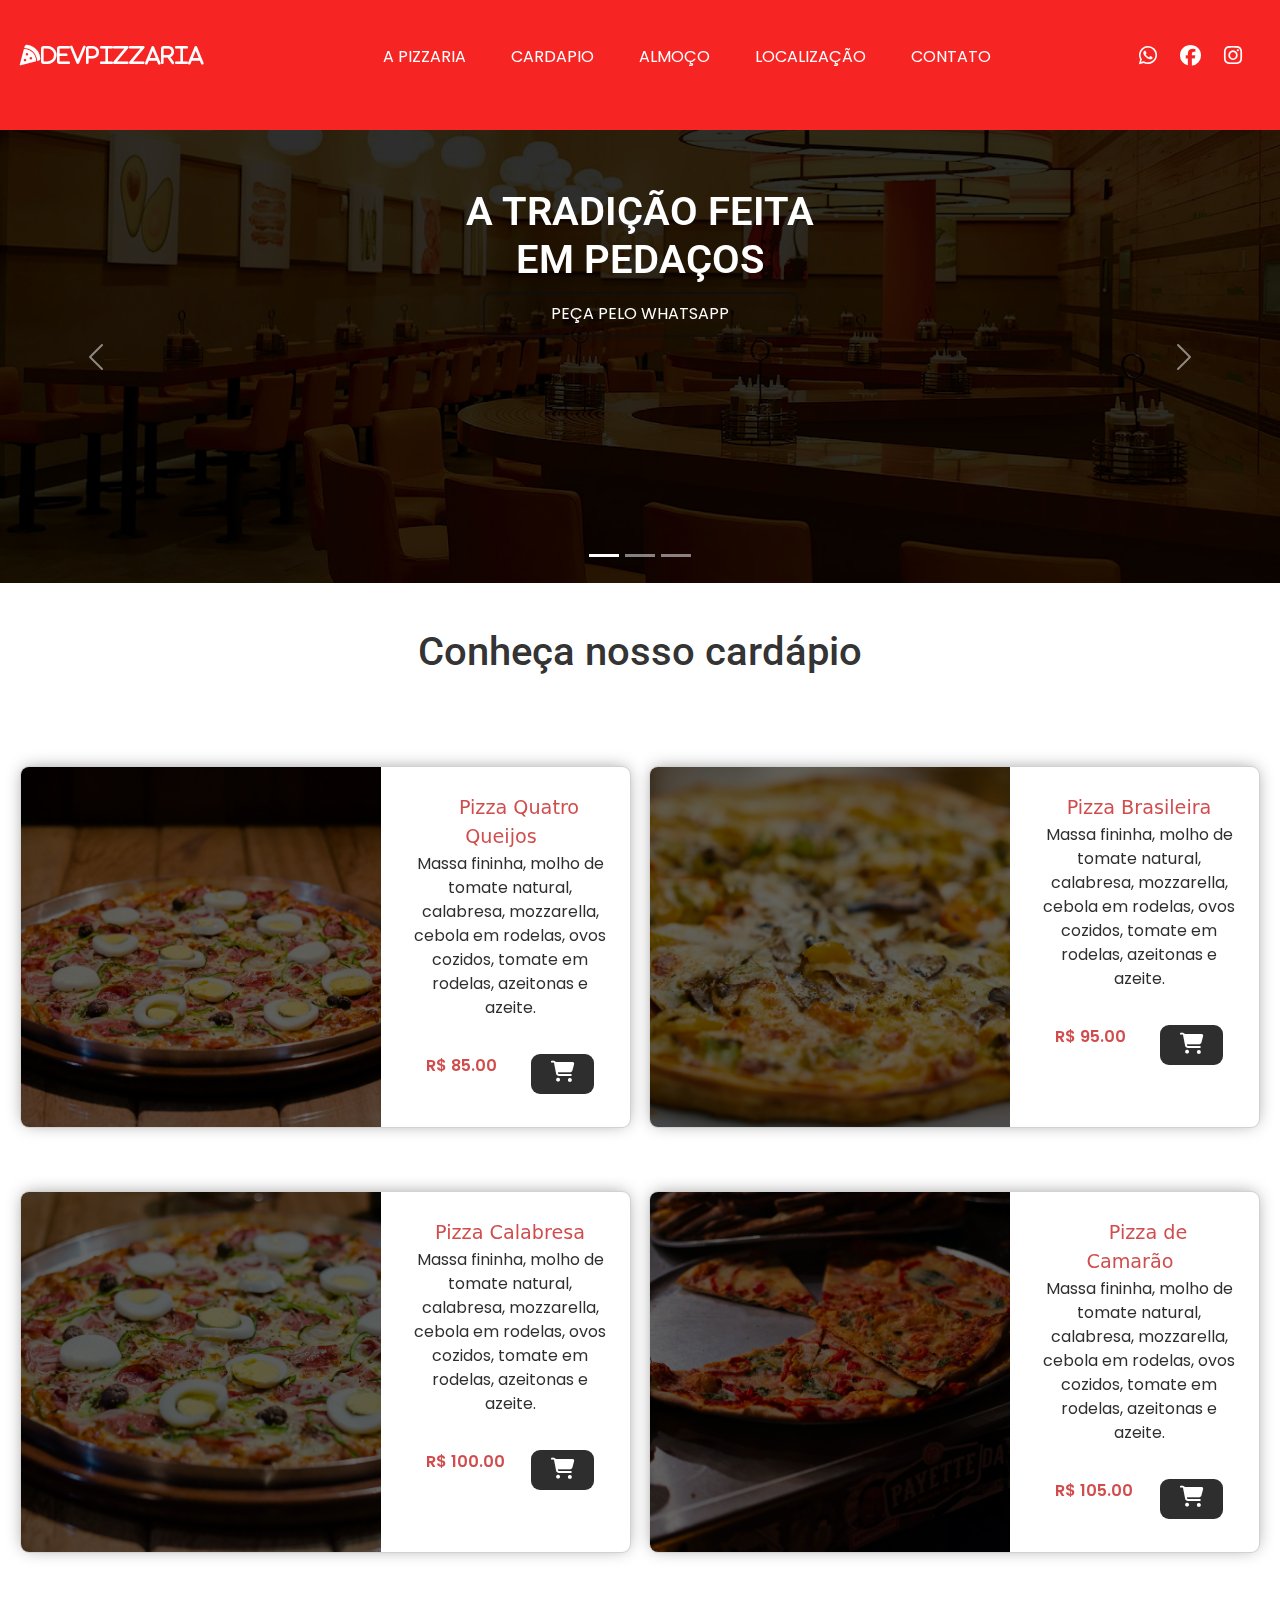
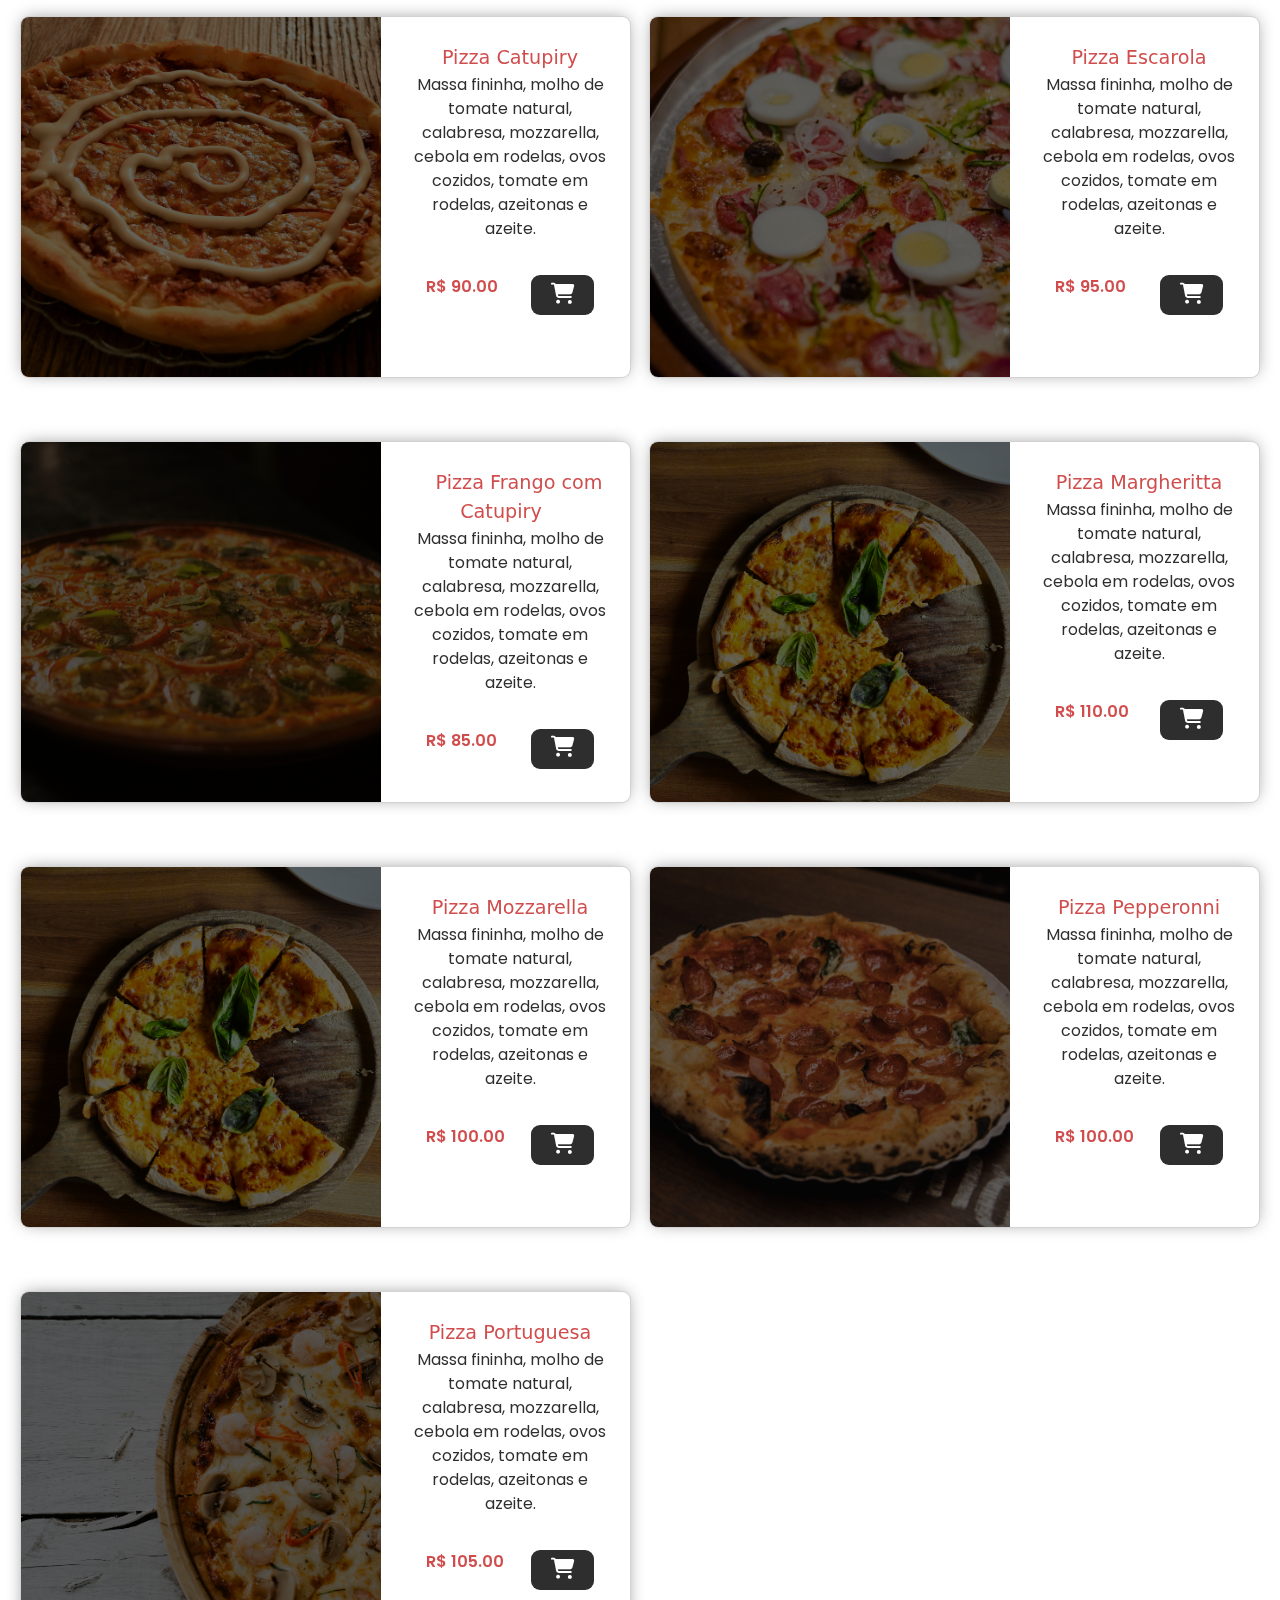
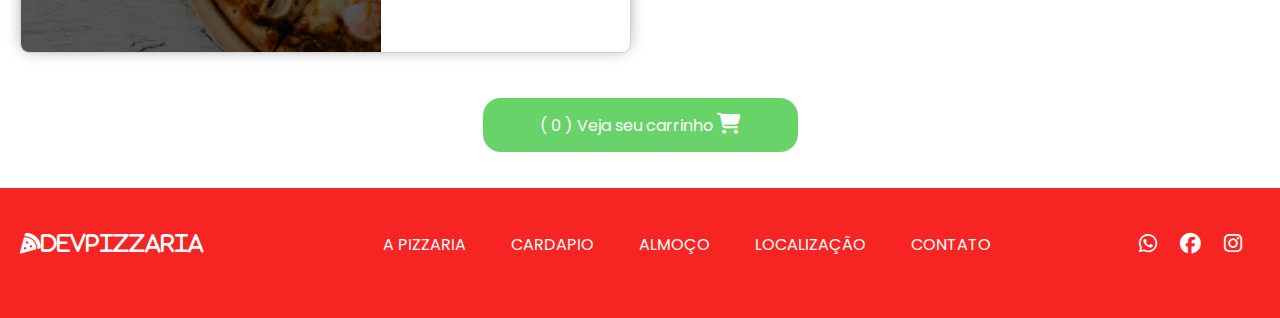
<file: cardapio.html>
<!DOCTYPE html>
<html lang="en">

<head>
    <meta charset="UTF-8">
    <meta name="viewport" content="width=device-width, initial-scale=1.0">
    <link rel="stylesheet" href="https://cdnjs.cloudflare.com/ajax/libs/font-awesome/6.7.2/css/all.min.css"
        integrity="sha512-Evv84Mr4kqVGRNSgIGL/F/aIDqQb7xQ2vcrdIwxfjThSH8CSR7PBEakCr51Ck+w+/U6swU2Im1vVX0SVk9ABhg=="
        crossorigin="anonymous" referrerpolicy="no-referrer" />
    <link href="https://cdn.jsdelivr.net/npm/bootstrap@5.3.3/dist/css/bootstrap.min.css" rel="stylesheet"
        integrity="sha384-QWTKZyjpPEjISv5WaRU9OFeRpok6YctnYmDr5pNlyT2bRjXh0JMhjY6hW+ALEwIH" crossorigin="anonymous">
        <link href="https://unpkg.com/aos@2.3.1/dist/aos.css" rel="stylesheet">
    <link rel="shortcut icon" href="assets/favicon.png" type="image/x-icon">
    <link rel="stylesheet" href="styles/footer.css">
    <link rel="stylesheet" href="styles/header.css">
    <link rel="stylesheet" href="styles/main.css">
    <link rel="stylesheet" href="styles/responsivity.css">
    <link rel="stylesheet" href="styles/styles.css">
    <link rel="stylesheet" href="styles/variables.css">
    <link rel="stylesheet" href="styles/whatsapp-btn.css">
    <script src="https://unpkg.com/aos@2.3.1/dist/aos.js"></script>
    <title>DevPizzaria</title>
</head>

<body>
    <header>
        <nav data-aos="zoom-in" data-aos-duration="1500">
            <div class="logo">
                <a href="index.html"><i class="fa-solid fa-pizza-slice">DevPizzaria</i></a>
            </div>
            <div class="nav-menu">
                <ul class="nav-list">
                    <li class="nav-link">
                        <a href="pizzaria.html">A PIZZARIA</a>
                    </li>
                    <li class="nav-link">
                        <a href="#menu">CARDAPIO</a>
                    </li>
                    <li class="nav-link">
                        <a href="#lunch">ALMOÇO</a>
                    </li>
                    <li class="nav-link">
                        <a href="#location">LOCALIZAÇÃO</a>
                    </li>
                    <li class="nav-link">
                        <a href="#contact">CONTATO</a>
                    </li>
                </ul>
            </div>
            <div class="nav-icons">
                <i class="fa-brands fa-whatsapp"></i>
                <i class="fa-brands fa-facebook"></i>
                <i class="fa-brands fa-instagram"></i>
            </div>
            <button id="mobile_btn">
                <i class="fa-solid fa-bars"></i>
            </button>
        </nav>
        <div id="mobile_menu">
            <ul id="mobile_nav_list">
                <li class="nav_item">
                    <a href="pizzaria.html">A PIZZARIA</a>
                </li>
                <li class="nav_item">
                    <a href="#menu">CARDAPIO</a>
                </li>
                <li class="nav_item">
                    <a href="lunch">ALMOÇO</a>
                </li>
                <li class="nav_item">
                    <a href="#location">LOCALIZAÇÃO</a>
                </li>
                <li class="nav_item">
                    <a href="#contact">CONTATO</a>
                </li>
            </ul>
        </div>
        <div id="carouselExampleCaptions" class="carousel slide">
            <div class="carousel-indicators">
                <button type="button" data-bs-target="#carouselExampleCaptions" data-bs-slide-to="0" class="active"
                    aria-current="true" aria-label="Slide 1"></button>
                <button type="button" data-bs-target="#carouselExampleCaptions" data-bs-slide-to="1"
                    aria-label="Slide 2"></button>
                <button type="button" data-bs-target="#carouselExampleCaptions" data-bs-slide-to="2"
                    aria-label="Slide 3"></button>
            </div>
            <div class="carousel-inner">
                <div class="carousel-item active">
                    <img src="assets/bg (4) (1).png" class="d-block w-100" alt="pizzaria">
                    <div class="carousel-caption d-none d-md-block">
                        <h5>A TRADIÇÃO FEITA<br>EM PEDAÇOS</h5>
                        <a href="tel:+5511996221043" target="_blank"><button class="carousel-btn">PEÇA PELO WHATSAPP</button></a>
                    </div>
                </div>
                <div class="carousel-item">
                    <img src="assets/bg (4) (1).png" class="d-block w-100" alt="pizzaria">
                    <div class="carousel-caption d-none d-md-block">
                        <h5>A TRADIÇÃO FEITA<br>EM PEDAÇOS</h5>
                        <a href="tel:+5511996221043" target="_blank"><button class="carousel-btn">PEÇA PELO WHATSAPP</button></a>
                    </div>
                </div>
                <div class="carousel-item">
                    <img src="assets/bg (4) (1).png" class="d-block w-100" alt="pizzaria">
                    <div class="carousel-caption d-none d-md-block">
                        <h5>A TRADIÇÃO FEITA<br>EM PEDAÇOS</h5>
                        <a href="tel:+5511996221043" target="_blank"><button class="carousel-btn">PEÇA PELO WHATSAPP</button></a>
                    </div>
                </div>
            </div>
            <button class="carousel-control-prev" type="button" data-bs-target="#carouselExampleCaptions"
                data-bs-slide="prev">
                <span class="carousel-control-prev-icon" aria-hidden="true"></span>
                <span class="visually-hidden">Previous</span>
            </button>
            <button class="carousel-control-next" type="button" data-bs-target="#carouselExampleCaptions"
                data-bs-slide="next">
                <span class="carousel-control-next-icon" aria-hidden="true"></span>
                <span class="visually-hidden">Next</span>
            </button>
        </div>
    </header>
    <main>
        <section class="menu">
            <h2>Conheça nosso cardápio</h2>
            <div class="grid" id="menu" data-aos="fade-up-left" data-aos-duration="3000">
                <div class="card">
                    <img src="assets/pizza4queijos.png" alt="Pizza Quatro Queijos">
                    <div class="card-text">
                        <span class="card-title">Pizza Quatro Queijos</span>
                        <p class="card-description">Massa fininha, molho de tomate natural, calabresa, mozzarella,
                            cebola
                            em rodelas, ovos cozidos, tomate em rodelas, azeitonas e azeite.</p>
                        <div class="card-info">
                            <p class="card-price">R$ 85.00</p>
                            <button class="add-to-cart-btn" data-name="Pizza Quatro Queijos" data-price="85.00"><i class="fa-solid fa-cart-shopping"></i></button>
                        </div>
                    </div>
                </div>
                <div class="card">
                    <img src="assets/pizzabrasileira.png" alt="Pizza Brasileira=">
                    <div class="card-text">
                        <span class="card-title">Pizza Brasileira</span>
                        <p class="card-description">Massa fininha, molho de tomate natural, calabresa, mozzarella,
                            cebola
                            em rodelas, ovos cozidos, tomate em rodelas, azeitonas e azeite.</p>
                        <div class="card-info">
                            <p class="card-price">R$ 95.00</p>
                            <button class="add-to-cart-btn" data-name="Pizza Brasileira" data-price="95.00"><i class="fa-solid fa-cart-shopping"></i></button>
                        </div>
                    </div>
                </div>
                <div class="card">
                    <img src="assets/pizzacalabresa.png" alt="Pizza Calabresa">
                    <div class="card-text">
                        <span class="card-title">Pizza Calabresa</span>
                        <p class="card-description">Massa fininha, molho de tomate natural, calabresa, mozzarella,
                            cebola
                            em rodelas, ovos cozidos, tomate em rodelas, azeitonas e azeite.</p>
                        <div class="card-info">
                            <p class="card-price">R$ 100.00</p>
                            <button class="add-to-cart-btn" data-name="Pizza Calabresa" data-price="100.00"><i class="fa-solid fa-cart-shopping"></i></button>
                        </div>
                    </div>
                </div>
                <div class="card">
                    <img src="assets/pizzacamarao.png" alt="Pizza de Camarão">
                    <div class="card-text">
                        <span class="card-title">Pizza de Camarão</span>
                        <p class="card-description">Massa fininha, molho de tomate natural, calabresa, mozzarella,
                            cebola
                            em rodelas, ovos cozidos, tomate em rodelas, azeitonas e azeite.</p>
                        <div class="card-info">
                            <p class="card-price">R$ 105.00</p>
                            <button class="add-to-cart-btn" data-name="Pizza Camarao" data-price="105.00"><i class="fa-solid fa-cart-shopping"></i></button>
                        </div>
                    </div>
                </div>
                <div class="card">
                    <img src="assets/pizzacatupiry.png" alt="Pizza Catupiry">
                    <div class="card-text">
                        <span class="card-title">Pizza Catupiry</span>
                        <p class="card-description">Massa fininha, molho de tomate natural, calabresa, mozzarella,
                            cebola
                            em rodelas, ovos cozidos, tomate em rodelas, azeitonas e azeite.</p>
                        <div class="card-info">
                            <p class="card-price">R$ 90.00</p>
                            <button class="add-to-cart-btn" data-name="Pizza Catupiry" data-price="90.00"><i class="fa-solid fa-cart-shopping"></i></button>
                        </div>
                    </div>
                </div>
                <div class="card">
                    <img src="assets/pizzaescarola.png" alt="Pizza Escarola">
                    <div class="card-text">
                        <span class="card-title">Pizza Escarola</span>
                        <p class="card-description">Massa fininha, molho de tomate natural, calabresa, mozzarella,
                            cebola
                            em rodelas, ovos cozidos, tomate em rodelas, azeitonas e azeite.</p>
                        <div class="card-info">
                            <p class="card-price">R$ 95.00</p>
                            <button class="add-to-cart-btn" data-name="Pizza Escarola" data-price="95.00"><i class="fa-solid fa-cart-shopping"></i></button>
                        </div>
                    </div>
                </div>
                <div class="card">
                    <img src="assets/pizzafrangocatupiry.png" alt="Pizza Frango com Catupiry">
                    <div class="card-text">
                        <span class="card-title">Pizza Frango com Catupiry</span>
                        <p class="card-description">Massa fininha, molho de tomate natural, calabresa, mozzarella,
                            cebola
                            em rodelas, ovos cozidos, tomate em rodelas, azeitonas e azeite.</p>
                        <div class="card-info">
                            <p class="card-price">R$ 85.00</p>
                            <button class="add-to-cart-btn" data-name="Pizza Frango com Catupiry"  data-price="85.00"><i class="fa-solid fa-cart-shopping"></i></button>
                        </div>
                    </div>
                </div>
                <div class="card">
                    <img src="assets/pizzamargheritta.png" alt="Pizza Margheritta">
                    <div class="card-text">
                        <span class="card-title">Pizza Margheritta</span>
                        <p class="card-description">Massa fininha, molho de tomate natural, calabresa, mozzarella,
                            cebola
                            em rodelas, ovos cozidos, tomate em rodelas, azeitonas e azeite.</p>
                        <div class="card-info">
                            <p class="card-price">R$ 110.00</p>
                            <button class="add-to-cart-btn" data-name="Pizza Margheritta" data-price="110.00"><i class="fa-solid fa-cart-shopping"></i></button>
                        </div>
                    </div>
                </div>
                <div class="card">
                    <img src="assets/pizzamozarella.png" alt="Pizza Mozzarella">
                    <div class="card-text">
                        <span class="card-title">Pizza Mozzarella</span>
                        <p class="card-description">Massa fininha, molho de tomate natural, calabresa, mozzarella,
                            cebola
                            em rodelas, ovos cozidos, tomate em rodelas, azeitonas e azeite.</p>
                        <div class="card-info">
                            <p class="card-price">R$ 100.00</p>
                            <button class="add-to-cart-btn" data-name="Pizza Mozzarella" data-price="100.00"><i class="fa-solid fa-cart-shopping"></i></button>
                        </div>
                    </div>
                </div>
                <div class="card">
                    <img src="assets/pizzapeperonni.png" alt="Pizza Pepperonni">
                    <div class="card-text">
                        <span class="card-title">Pizza Pepperonni</span>
                        <p class="card-description">Massa fininha, molho de tomate natural, calabresa, mozzarella,
                            cebola
                            em rodelas, ovos cozidos, tomate em rodelas, azeitonas e azeite.</p>
                        <div class="card-info">
                            <p class="card-price">R$ 100.00</p>
                            <button class="add-to-cart-btn" data-name="Pizza Pepperonni" data-price="100.00"><i class="fa-solid fa-cart-shopping"></i></button>
                        </div>
                    </div>
                </div>
                <div class="card">
                    <img src="assets/pizzaportuguesa.png" alt="Pizza Portuguesa">
                    <div class="card-text">
                        <span class="card-title">Pizza Portuguesa</span>
                        <p class="card-description">Massa fininha, molho de tomate natural, calabresa, mozzarella,
                            cebola
                            em rodelas, ovos cozidos, tomate em rodelas, azeitonas e azeite.</p>
                        <div class="card-info">
                            <p class="card-price">R$ 105.00</p>
                            <button class="add-to-cart-btn"  data-name="Pizza Portuguesa" data-price="105.00"><i class="fa-solid fa-cart-shopping"></i></button>
                        </div>
                    </div>
                </div>
            </div>
        </section>
        <div class="cart-modal-button">
            <button id="cart-btn">(<span id="cart-count"> 0 </span>) Veja seu carrinho <i
                    class="fa-solid fa-cart-shopping"></i>
            </button>
        </div>
        <div class="fullscreen" id="cart-modal">
            <div class="carrinho">
                <h2>Meu carrinho</h2>
                <div id="cart-items">

                </div>
                <p>Total: <span id="cart-total">0.00</span></p>
                <p>Endereço de entrega:</p>
                <input type="text" placeholder="Digite seu endereço completo" id="address">
                <div id="address-warn">Digite seu endereço completo!</div>
                <div style="margin-top: 2dvh;">
                    <button id="close-modal-btn">Fechar</button>
                    <button id="checkout-btn">Finalizar pedido</button>
                </div>
            </div>
        </div>
    </main>
    <footer>
        <div class="footer-container">
            <div class="footer-logo">
                <a href="index.html"><i class="fa-solid fa-pizza-slice">DevPizzaria</i></a>
            </div>
            <div class="footer-menu">
                <ul class="footer-list">
                    <li class="footer-link">
                        <a href="#">A PIZZARIA</a>
                    </li>
                    <li class="footer-link">
                        <a href="#menu">CARDAPIO</a>
                    </li>
                    <li class="footer-link">
                        <a href="#lunch">ALMOÇO</a>
                    </li>
                    <li class="footer-link">
                        <a href="#location">LOCALIZAÇÃO</a>
                    </li>
                    <li class="footer-link">
                        <a href="#contact">CONTATO</a>
                    </li>
                </ul>
            </div>
            <div class="footer-icons">
                <i class="fa-brands fa-whatsapp"></i>
                <i class="fa-brands fa-facebook"></i>
                <i class="fa-brands fa-instagram"></i>
            </div>
        </div>
    </footer>
    <script src="https://cdnjs.cloudflare.com/ajax/libs/jquery/3.6.0/jquery.min.js"></script>
    <script src="https://cdn.jsdelivr.net/npm/bootstrap@5.3.3/dist/js/bootstrap.bundle.min.js"
        integrity="sha384-YvpcrYf0tY3lHB60NNkmXc5s9fDVZLESaAA55NDzOxhy9GkcIdslK1eN7N6jIeHz"
        crossorigin="anonymous"></script>
    <script src="script/script.js"></script>
</body>

</html>
</file>
<file: styles/footer.css>
@import url("https://fonts.googleapis.com/css2?family=Poppins:ital,wght@0,100;0,200;0,300;0,400;0,500;0,600;0,700;0,800;0,900;1,100;1,200;1,300;1,400;1,500;1,600;1,700;1,800;1,900&display=swap");
@import url("https://fonts.googleapis.com/css2?family=Roboto:ital,wght@0,100..900;1,100..900&display=swap");
.footer-container {
  display: flex;
  justify-content: space-between;
  max-width: 1240px;
  margin: auto;
  padding: 5dvh 0;
  margin-top: 4dvh;
}
.footer-container .footer-menu {
  display: flex;
}
.footer-container .footer-menu .footer-list {
  display: flex;
  flex-direction: row;
  gap: 5dvh;
  list-style-type: none;
}
.footer-container .footer-menu .footer-list .footer-link a {
  transition: color 0.9s, border-bottom 0.9s;
  text-decoration: none;
}
.footer-container .footer-menu .footer-list .footer-link a:hover {
  color: rgb(104, 211, 104);
  border-bottom: 1px solid rgb(104, 211, 104);
}
.footer-container .footer-icons i {
  margin-right: 2dvh;
  transition: color 0.9s;
}
.footer-container .footer-icons i:hover {
  color: rgb(104, 211, 104);
  animation: scale 1s infinite linear;
}/*# sourceMappingURL=footer.css.map */
</file>
<file: styles/header.css>
@charset "UTF-8";
@import url("https://fonts.googleapis.com/css2?family=Poppins:ital,wght@0,100;0,200;0,300;0,400;0,500;0,600;0,700;0,800;0,900;1,100;1,200;1,300;1,400;1,500;1,600;1,700;1,800;1,900&display=swap");
@import url("https://fonts.googleapis.com/css2?family=Roboto:ital,wght@0,100..900;1,100..900&display=swap");
@keyframes scale {
  from {
    transform: translateY(0px);
  }
  to {
    transform: translateY(8px);
  }
}
@keyframes pulse {
  from {
    transform: scale(1);
  }
  to {
    transform: scale(1.1);
  }
}
nav {
  display: flex;
  justify-content: space-between;
  max-width: 1240px;
  margin: auto;
  padding: 5dvh 0;
}
nav .nav-menu {
  display: flex;
}
nav .nav-menu .nav-list {
  display: flex;
  flex-direction: row;
  gap: 5dvh;
  text-decoration: none;
}
nav .nav-menu .nav-list a {
  transition: color 0.9s, border-bottom 0.9s;
  text-decoration: none;
}
nav .nav-menu .nav-list a:hover {
  color: rgb(104, 211, 104);
  border-bottom: 1px solid rgb(104, 211, 104);
}
nav .nav-icons i {
  margin-right: 2dvh;
  transition: color 0.9s;
}
nav .nav-icons i:hover {
  color: rgb(104, 211, 104);
  animation: scale 1s infinite linear;
}
nav #mobile_btn {
  display: none;
  background-color: transparent;
  color: #ffffff;
  border: none;
  font-size: 1.5rem;
  cursor: pointer;
}

#mobile_menu {
  display: none; /* Começa escondido */
  position: absolute;
  top: 60px;
  left: 0;
  width: 100%;
  background-color: rgb(247, 36, 36);
  box-shadow: 0px 4px 6px rgba(0, 0, 0, 0.1);
  padding: 20px 0;
  z-index: 1000;
}
#mobile_menu #mobile_nav_list {
  display: flex;
  flex-direction: column;
  gap: 1rem;
  list-style-type: none;
  text-align: center;
}
#mobile_menu .nav_item {
  font-size: 1rem;
}
#mobile_menu .nav_item a {
  text-decoration: none;
  list-style-type: none;
  color: #ffffff;
}

#mobile_menu.active {
  display: flex; /* Exibe quando ativado */
  flex-direction: column;
  align-items: center;
}

#mobile_btn {
  display: block;
  background-color: transparent;
  color: black;
  border: none;
  font-size: 1.5rem;
  cursor: pointer;
}

#carouselExampleCaptions {
  position: relative;
}
#carouselExampleCaptions .carousel-caption {
  position: absolute;
  bottom: 50%;
}
#carouselExampleCaptions .carousel-caption h5 {
  font-family: "Roboto", serif;
  font-size: 2.5rem;
  font-weight: 600;
}
#carouselExampleCaptions .carousel-caption .carousel-btn {
  background-color: transparent;
  width: 35dvh;
  height: 5dvh;
  color: #ffffff;
  border: 2px solid rgba(15, 15, 15, 0.87);
  border-radius: 1dvh;
  transition: border 0.9s;
  animation: pulse 1s infinite linear;
}
#carouselExampleCaptions .carousel-caption .carousel-btn:hover {
  border: 2px solid rgb(104, 211, 104);
}/*# sourceMappingURL=header.css.map */
</file>
<file: styles/main.css>
@import url("https://fonts.googleapis.com/css2?family=Poppins:ital,wght@0,100;0,200;0,300;0,400;0,500;0,600;0,700;0,800;0,900;1,100;1,200;1,300;1,400;1,500;1,600;1,700;1,800;1,900&display=swap");
@import url("https://fonts.googleapis.com/css2?family=Roboto:ital,wght@0,100..900;1,100..900&display=swap");
.about {
  display: flex;
  flex-direction: column;
  padding: 10dvh 5dvh;
}
.about .size {
  flex: 1;
}
.about h1 {
  text-align: center;
  font-weight: 500;
}
.about p {
  line-height: 2rem;
}
.about img {
  filter: brightness(40%);
  border-radius: 1dvh;
  transition: transform 0.9s;
  height: 50dvh;
  -o-object-fit: cover;
     object-fit: cover;
}
.about img:hover {
  transform: rotate(2deg);
}

.menu {
  text-align: center;
}
.menu h2 {
  text-align: center;
  margin-bottom: 10dvh;
  font-weight: 500;
}
.menu .menu-link {
  padding-top: 5dvh;
  color: rgb(104, 211, 104);
  text-decoration: none;
  font-size: 1.4rem;
  transition: color 0.9s;
}
.menu .menu-link:hover {
  color: rgb(58, 243, 58);
}

.grid {
  display: grid;
  grid-template-columns: 1fr;
  border: none;
  gap: 2dvh;
  margin: 1dvh 1dvh;
}
.grid .card {
  display: flex;
  flex-direction: column;
  box-shadow: 0px -1px 17px -4px rgba(0, 0, 0, 0.45);
  border-radius: 1dvh;
  overflow: hidden;
  margin-bottom: 5dvh;
}
.grid .card img {
  width: 100%;
  height: 40dvh;
  -o-object-fit: cover;
     object-fit: cover;
  transition: transform 0.9s;
  filter: brightness(40%);
}
.grid .card img:hover {
  transform: scale(1.1);
}
.grid .card .card-text {
  padding-top: 3dvh;
  padding-left: 3dvh;
  padding-right: 2dvh;
  text-align: center;
}
.grid .card .card-text .card-title {
  font-weight: 500;
  font-size: 1.2rem;
  color: rgb(209, 77, 77);
  margin: 2dvh 2dvh;
}
.grid .card .card-text .card-title .card-description {
  padding-top: 2dvh;
}
.grid .card .card-text .card-info {
  display: flex;
  flex-direction: row;
  justify-content: space-between;
  padding: 2dvh 2dvh;
}
.grid .card .card-text .card-info .card-price {
  color: rgb(209, 77, 77);
  font-weight: 600;
}
.grid .card .card-text .card-info .add-to-cart-btn {
  border: none;
  border-radius: 1dvh;
  width: 7dvh;
  transition: opacity 0.9s;
}
.grid .card .card-text .card-info .add-to-cart-btn:hover {
  opacity: 50%;
}

.location {
  margin-top: 10dvh;
}
.location .address {
  text-align: center;
  margin-bottom: 4dvh;
}

.contact {
  display: flex;
  max-width: 1240px;
  margin: auto;
  margin-top: 10dvh;
}
.contact .contact-text h3 {
  text-align: center;
  font-size: 2.5rem;
  font-weight: 500;
}
.contact .contact-text p {
  line-height: 2rem;
}
.contact div {
  flex: 1;
}
.contact .form {
  display: flex;
  flex-direction: column;
  justify-content: center;
  align-items: center;
}
.contact .form .name, .contact .form .email, .contact .form .message {
  display: flex;
}
.contact .form .name p, .contact .form .email p, .contact .form .message p {
  margin-top: 2dvh;
  margin-right: 2dvh;
  color: rgba(15, 15, 15, 0.87);
  text-align: center;
}
.contact .form .name #text, .contact .form .name #email, .contact .form .name #msg, .contact .form .email #text, .contact .form .email #email, .contact .form .email #msg, .contact .form .message #text, .contact .form .message #email, .contact .form .message #msg {
  width: 70dvh;
  border: none;
  background-color: transparent;
  border-bottom: 1px solid rgba(15, 15, 15, 0.87);
  color: rgba(15, 15, 15, 0.87);
  font-family: "Poppins", serif;
}
.contact .form .name #text, .contact .form .name #email, .contact .form .email #text, .contact .form .email #email, .contact .form .message #text, .contact .form .message #email {
  height: 10dvh;
}
.contact .form .name #msg, .contact .form .email #msg, .contact .form .message #msg {
  height: 30dvh;
}
.contact .form .send-msg-btn {
  display: flex;
  justify-content: center;
  align-items: center;
}
.contact .form .send-msg-btn .submit-btn {
  margin-top: 3dvh;
  color: rgb(104, 211, 104);
  background-color: transparent;
  border: none;
  transition: color 0.8s;
}
.contact .form .send-msg-btn .submit-btn:hover {
  color: rgb(58, 243, 58);
}

.space {
  display: flex;
  flex-direction: column;
}
.space h2 {
  text-align: center;
  margin-bottom: 5dvh;
}
.space .grid-container {
  display: grid;
  grid-template-columns: 1fr;
  gap: 5dvh;
  margin: 1dvh 1dvh;
}
.space .grid-container .card {
  border-radius: 1dvh;
  overflow: hidden;
}
.space .grid-container .card img {
  height: 40dvh;
  -o-object-fit: cover;
     object-fit: cover;
  filter: brightness(40%);
  transition: transform 0.8s;
  border-radius: 1dvh;
}
.space .grid-container .card img:hover {
  transform: scale(1.1);
}

.menu {
  margin-top: 5dvh;
}
.menu h2 {
  text-align: center;
}

.cart-modal-button {
  display: flex;
}
.cart-modal-button #cart-btn {
  margin: 0 auto;
  background-color: rgb(104, 211, 104);
  border: none;
  border-radius: 2dvh;
  color: #ffffff;
  width: 35dvh;
  height: 6dvh;
  transition: background-color 0.8s;
}
.cart-modal-button .cart-btn:hover {
  background-color: rgb(58, 243, 58);
}

.fullscreen {
  position: fixed;
  z-index: 55;
  display: none;
  justify-content: center;
  align-items: center;
  width: 100%;
  height: 100dvh;
  top: 0;
  left: 0;
  background-color: rgba(0, 0, 0, 0.4);
}
.fullscreen .carrinho {
  background-color: #ffffff;
  min-width: 90%;
  border-radius: 2dvh;
  text-align: center;
  font-weight: bold;
  margin: 2dvh 2dvh;
}
.fullscreen .carrinho h2 {
  margin-top: 2dvh;
}
.fullscreen .carrinho #cart-items {
  display: flex;
  flex-direction: column;
  justify-content: space-between;
  margin: 1dvh 1dvh;
}
.fullscreen .carrinho #cart-items .remove-from-cart-btn {
  background-color: rgb(209, 77, 77);
  border-radius: 2dvh;
  border: none;
  width: 15dvh;
  color: #ffffff;
  transition: background-color 0.8s;
}
.fullscreen .carrinho #cart-items .remove-from-cart-btn:hover {
  background-color: rgb(247, 36, 36);
}
.fullscreen .carrinho p {
  font-weight: bold;
}
.fullscreen .carrinho #address {
  width: 90%;
  padding: 2dvh 1dvh;
  margin: 2dvh 1dvh;
  border: none;
  border-radius: 1dvh;
}
.fullscreen .carrinho #address-warn {
  color: rgb(201, 62, 62);
  font-weight: 500;
  display: none;
}
.fullscreen .carrinho div {
  display: flex;
  justify-content: space-around;
  margin-bottom: 2dvh;
  gap: 3dvh;
}
.fullscreen .carrinho div #close-modal-btn {
  background-color: rgb(209, 77, 77);
  border: none;
  border-radius: 2dvh;
  color: #ffffff;
  width: 10dvh;
  transition: background-color 0.8s;
}
.fullscreen .carrinho div #close-modal-btn:hover {
  background-color: rgb(247, 36, 36);
}
.fullscreen .carrinho div #checkout-btn {
  background-color: rgb(104, 211, 104);
  color: #ffffff;
  padding: 2dvh 2dvh;
  border-radius: 2dvh;
  border: none;
  transition: background-color 0.8s;
}
.fullscreen .carrinho div #checkout-btn:hover {
  background-color: rgb(58, 243, 58);
}/*# sourceMappingURL=main.css.map */
</file>
<file: styles/responsivity.css>
@import url("https://fonts.googleapis.com/css2?family=Poppins:ital,wght@0,100;0,200;0,300;0,400;0,500;0,600;0,700;0,800;0,900;1,100;1,200;1,300;1,400;1,500;1,600;1,700;1,800;1,900&display=swap");
@import url("https://fonts.googleapis.com/css2?family=Roboto:ital,wght@0,100..900;1,100..900&display=swap");
@media screen and (max-width: 600px) {
  nav {
    display: flex !important;
    padding: 1dvh 1dvh !important;
  }
}
@media screen and (max-width: 1170px) {
  .nav-list {
    display: none !important;
  }
}
@media screen and (max-width: 600px) {
  #mobile_btn {
    display: block !important;
  }
}
@media (width <= 768px) {
  .carousel-caption {
    display: none;
  }
}
@media (width >= 768px) {
  .about {
    display: flex;
    flex-direction: row;
    max-width: 1240px;
    margin: auto;
  }
}
@media (width >= 768px) {
  .grid {
    display: grid;
    grid-template-columns: repeat(2, 1fr);
    max-width: 1240px;
    margin: auto;
  }
  .grid .card {
    display: flex;
    flex-direction: row !important;
  }
  .grid .card img {
    width: 40dvh;
    height: 40dvh;
    -o-object-fit: cover;
       object-fit: cover;
  }
}
@media (width <= 768px) {
  .contact {
    display: flex;
    flex-direction: column;
    margin: 1dvh 1dvh;
  }
  .contact #text,
  .contact #email,
  .contact #msg {
    width: 90% !important;
  }
}
@media (width >= 768px) {
  .grid-container {
    display: grid;
    grid-template-columns: repeat(3, 1fr) !important;
    max-width: 1240px;
    margin: auto;
  }
}
@media (width >= 768px) {
  #cart-items {
    display: flex;
    flex-direction: column;
    justify-content: space-between;
    margin: 1dvh 1dvh;
  }
}
@media (width <= 1170px) {
  .footer-container {
    display: flex;
    flex-direction: column;
    justify-content: center;
    align-items: center;
  }
  .footer-container .footer-list {
    display: flex;
    flex-direction: column !important;
  }
}/*# sourceMappingURL=responsivity.css.map */
</file>
<file: styles/styles.css>
@charset "UTF-8";
@import url("https://fonts.googleapis.com/css2?family=Poppins:ital,wght@0,100;0,200;0,300;0,400;0,500;0,600;0,700;0,800;0,900;1,100;1,200;1,300;1,400;1,500;1,600;1,700;1,800;1,900&display=swap");
@import url("https://fonts.googleapis.com/css2?family=Roboto:ital,wght@0,100..900;1,100..900&display=swap");
@import url("https://fonts.googleapis.com/css2?family=Poppins:ital,wght@0,100;0,200;0,300;0,400;0,500;0,600;0,700;0,800;0,900;1,100;1,200;1,300;1,400;1,500;1,600;1,700;1,800;1,900&display=swap");
@import url("https://fonts.googleapis.com/css2?family=Roboto:ital,wght@0,100..900;1,100..900&display=swap");
@import url("https://fonts.googleapis.com/css2?family=Poppins:ital,wght@0,100;0,200;0,300;0,400;0,500;0,600;0,700;0,800;0,900;1,100;1,200;1,300;1,400;1,500;1,600;1,700;1,800;1,900&display=swap");
@import url("https://fonts.googleapis.com/css2?family=Roboto:ital,wght@0,100..900;1,100..900&display=swap");
@import url("https://fonts.googleapis.com/css2?family=Poppins:ital,wght@0,100;0,200;0,300;0,400;0,500;0,600;0,700;0,800;0,900;1,100;1,200;1,300;1,400;1,500;1,600;1,700;1,800;1,900&display=swap");
@import url("https://fonts.googleapis.com/css2?family=Roboto:ital,wght@0,100..900;1,100..900&display=swap");
@import url("https://fonts.googleapis.com/css2?family=Poppins:ital,wght@0,100;0,200;0,300;0,400;0,500;0,600;0,700;0,800;0,900;1,100;1,200;1,300;1,400;1,500;1,600;1,700;1,800;1,900&display=swap");
@import url("https://fonts.googleapis.com/css2?family=Roboto:ital,wght@0,100..900;1,100..900&display=swap");
@import url("https://fonts.googleapis.com/css2?family=Poppins:ital,wght@0,100;0,200;0,300;0,400;0,500;0,600;0,700;0,800;0,900;1,100;1,200;1,300;1,400;1,500;1,600;1,700;1,800;1,900&display=swap");
@import url("https://fonts.googleapis.com/css2?family=Roboto:ital,wght@0,100..900;1,100..900&display=swap");
.footer-container {
  display: flex;
  justify-content: space-between;
  max-width: 1240px;
  margin: auto;
  padding: 5dvh 0;
  margin-top: 4dvh;
}
.footer-container .footer-menu {
  display: flex;
}
.footer-container .footer-menu .footer-list {
  display: flex;
  flex-direction: row;
  gap: 5dvh;
  list-style-type: none;
}
.footer-container .footer-menu .footer-list .footer-link a {
  transition: color 0.9s, border-bottom 0.9s;
  text-decoration: none;
}
.footer-container .footer-menu .footer-list .footer-link a:hover {
  color: rgb(104, 211, 104);
  border-bottom: 1px solid rgb(104, 211, 104);
}
.footer-container .footer-icons i {
  margin-right: 2dvh;
  transition: color 0.9s;
}
.footer-container .footer-icons i:hover {
  color: rgb(104, 211, 104);
  animation: scale 1s infinite linear;
}

@keyframes scale {
  from {
    transform: translateY(0px);
  }
  to {
    transform: translateY(8px);
  }
}
@keyframes pulse {
  from {
    transform: scale(1);
  }
  to {
    transform: scale(1.1);
  }
}
nav {
  display: flex;
  justify-content: space-between;
  max-width: 1240px;
  margin: auto;
  padding: 5dvh 0;
}
nav .nav-menu {
  display: flex;
}
nav .nav-menu .nav-list {
  display: flex;
  flex-direction: row;
  gap: 5dvh;
  text-decoration: none;
}
nav .nav-menu .nav-list a {
  transition: color 0.9s, border-bottom 0.9s;
  text-decoration: none;
}
nav .nav-menu .nav-list a:hover {
  color: rgb(104, 211, 104);
  border-bottom: 1px solid rgb(104, 211, 104);
}
nav .nav-icons i {
  margin-right: 2dvh;
  transition: color 0.9s;
}
nav .nav-icons i:hover {
  color: rgb(104, 211, 104);
  animation: scale 1s infinite linear;
}
nav #mobile_btn {
  display: none;
  background-color: transparent;
  color: #ffffff;
  border: none;
  font-size: 1.5rem;
  cursor: pointer;
}

#mobile_menu {
  display: none; /* Começa escondido */
  position: absolute;
  top: 60px;
  left: 0;
  width: 100%;
  background-color: rgb(247, 36, 36);
  box-shadow: 0px 4px 6px rgba(0, 0, 0, 0.1);
  padding: 20px 0;
  z-index: 1000;
}
#mobile_menu #mobile_nav_list {
  display: flex;
  flex-direction: column;
  gap: 1rem;
  list-style-type: none;
  text-align: center;
}
#mobile_menu .nav_item {
  font-size: 1rem;
}
#mobile_menu .nav_item a {
  text-decoration: none;
  list-style-type: none;
  color: #ffffff;
}

#mobile_menu.active {
  display: flex; /* Exibe quando ativado */
  flex-direction: column;
  align-items: center;
}

#mobile_btn {
  display: block;
  background-color: transparent;
  color: black;
  border: none;
  font-size: 1.5rem;
  cursor: pointer;
}

#carouselExampleCaptions {
  position: relative;
}
#carouselExampleCaptions .carousel-caption {
  position: absolute;
  bottom: 50%;
}
#carouselExampleCaptions .carousel-caption h5 {
  font-family: "Roboto", serif;
  font-size: 2.5rem;
  font-weight: 600;
}
#carouselExampleCaptions .carousel-caption .carousel-btn {
  background-color: transparent;
  width: 35dvh;
  height: 5dvh;
  color: #ffffff;
  border: 2px solid rgba(15, 15, 15, 0.87);
  border-radius: 1dvh;
  transition: border 0.9s;
  animation: pulse 1s infinite linear;
}
#carouselExampleCaptions .carousel-caption .carousel-btn:hover {
  border: 2px solid rgb(104, 211, 104);
}

.about {
  display: flex;
  flex-direction: column;
  padding: 10dvh 5dvh;
}
.about .size {
  flex: 1;
}
.about h1 {
  text-align: center;
  font-weight: 500;
}
.about p {
  line-height: 2rem;
}
.about img {
  filter: brightness(40%);
  border-radius: 1dvh;
  transition: transform 0.9s;
  height: 50dvh;
  -o-object-fit: cover;
     object-fit: cover;
}
.about img:hover {
  transform: rotate(2deg);
}

.menu {
  text-align: center;
}
.menu h2 {
  text-align: center;
  margin-bottom: 10dvh;
  font-weight: 500;
}
.menu .menu-link {
  padding-top: 5dvh;
  color: rgb(104, 211, 104);
  text-decoration: none;
  font-size: 1.4rem;
  transition: color 0.9s;
}
.menu .menu-link:hover {
  color: rgb(58, 243, 58);
}

.grid {
  display: grid;
  grid-template-columns: 1fr;
  border: none;
  gap: 2dvh;
  margin: 1dvh 1dvh;
}
.grid .card {
  display: flex;
  flex-direction: column;
  box-shadow: 0px -1px 17px -4px rgba(0, 0, 0, 0.45);
  border-radius: 1dvh;
  overflow: hidden;
  margin-bottom: 5dvh;
}
.grid .card img {
  width: 100%;
  height: 40dvh;
  -o-object-fit: cover;
     object-fit: cover;
  transition: transform 0.9s;
  filter: brightness(40%);
}
.grid .card img:hover {
  transform: scale(1.1);
}
.grid .card .card-text {
  padding-top: 3dvh;
  padding-left: 3dvh;
  padding-right: 2dvh;
  text-align: center;
}
.grid .card .card-text .card-title {
  font-weight: 500;
  font-size: 1.2rem;
  color: rgb(209, 77, 77);
  margin: 2dvh 2dvh;
}
.grid .card .card-text .card-title .card-description {
  padding-top: 2dvh;
}
.grid .card .card-text .card-info {
  display: flex;
  flex-direction: row;
  justify-content: space-between;
  padding: 2dvh 2dvh;
}
.grid .card .card-text .card-info .card-price {
  color: rgb(209, 77, 77);
  font-weight: 600;
}
.grid .card .card-text .card-info .add-to-cart-btn {
  border: none;
  border-radius: 1dvh;
  width: 7dvh;
  transition: opacity 0.9s;
}
.grid .card .card-text .card-info .add-to-cart-btn:hover {
  opacity: 50%;
}

.location {
  margin-top: 10dvh;
}
.location .address {
  text-align: center;
  margin-bottom: 4dvh;
}

.contact {
  display: flex;
  max-width: 1240px;
  margin: auto;
  margin-top: 10dvh;
}
.contact .contact-text h3 {
  text-align: center;
  font-size: 2.5rem;
  font-weight: 500;
}
.contact .contact-text p {
  line-height: 2rem;
}
.contact div {
  flex: 1;
}
.contact .form {
  display: flex;
  flex-direction: column;
  justify-content: center;
  align-items: center;
}
.contact .form .name, .contact .form .email, .contact .form .message {
  display: flex;
}
.contact .form .name p, .contact .form .email p, .contact .form .message p {
  margin-top: 2dvh;
  margin-right: 2dvh;
  color: rgba(15, 15, 15, 0.87);
  text-align: center;
}
.contact .form .name #text, .contact .form .name #email, .contact .form .name #msg, .contact .form .email #text, .contact .form .email #email, .contact .form .email #msg, .contact .form .message #text, .contact .form .message #email, .contact .form .message #msg {
  width: 70dvh;
  border: none;
  background-color: transparent;
  border-bottom: 1px solid rgba(15, 15, 15, 0.87);
  color: rgba(15, 15, 15, 0.87);
  font-family: "Poppins", serif;
}
.contact .form .name #text, .contact .form .name #email, .contact .form .email #text, .contact .form .email #email, .contact .form .message #text, .contact .form .message #email {
  height: 10dvh;
}
.contact .form .name #msg, .contact .form .email #msg, .contact .form .message #msg {
  height: 30dvh;
}
.contact .form .send-msg-btn {
  display: flex;
  justify-content: center;
  align-items: center;
}
.contact .form .send-msg-btn .submit-btn {
  margin-top: 3dvh;
  color: rgb(104, 211, 104);
  background-color: transparent;
  border: none;
  transition: color 0.8s;
}
.contact .form .send-msg-btn .submit-btn:hover {
  color: rgb(58, 243, 58);
}

.space {
  display: flex;
  flex-direction: column;
}
.space h2 {
  text-align: center;
  margin-bottom: 5dvh;
}
.space .grid-container {
  display: grid;
  grid-template-columns: 1fr;
  gap: 5dvh;
  margin: 1dvh 1dvh;
}
.space .grid-container .card {
  border-radius: 1dvh;
  overflow: hidden;
}
.space .grid-container .card img {
  height: 40dvh;
  -o-object-fit: cover;
     object-fit: cover;
  filter: brightness(40%);
  transition: transform 0.8s;
  border-radius: 1dvh;
}
.space .grid-container .card img:hover {
  transform: scale(1.1);
}

.menu {
  margin-top: 5dvh;
}
.menu h2 {
  text-align: center;
}

.cart-modal-button {
  display: flex;
}
.cart-modal-button #cart-btn {
  margin: 0 auto;
  background-color: rgb(104, 211, 104);
  border: none;
  border-radius: 2dvh;
  color: #ffffff;
  width: 35dvh;
  height: 6dvh;
  transition: background-color 0.8s;
}
.cart-modal-button .cart-btn:hover {
  background-color: rgb(58, 243, 58);
}

.fullscreen {
  position: fixed;
  z-index: 55;
  display: none;
  justify-content: center;
  align-items: center;
  width: 100%;
  height: 100dvh;
  top: 0;
  left: 0;
  background-color: rgba(0, 0, 0, 0.4);
}
.fullscreen .carrinho {
  background-color: #ffffff;
  min-width: 90%;
  border-radius: 2dvh;
  text-align: center;
  font-weight: bold;
  margin: 2dvh 2dvh;
}
.fullscreen .carrinho h2 {
  margin-top: 2dvh;
}
.fullscreen .carrinho #cart-items {
  display: flex;
  flex-direction: column;
  justify-content: space-between;
  margin: 1dvh 1dvh;
}
.fullscreen .carrinho #cart-items .remove-from-cart-btn {
  background-color: rgb(209, 77, 77);
  border-radius: 2dvh;
  border: none;
  width: 15dvh;
  color: #ffffff;
  transition: background-color 0.8s;
}
.fullscreen .carrinho #cart-items .remove-from-cart-btn:hover {
  background-color: rgb(247, 36, 36);
}
.fullscreen .carrinho p {
  font-weight: bold;
}
.fullscreen .carrinho #address {
  width: 90%;
  padding: 2dvh 1dvh;
  margin: 2dvh 1dvh;
  border: none;
  border-radius: 1dvh;
}
.fullscreen .carrinho #address-warn {
  color: rgb(201, 62, 62);
  font-weight: 500;
  display: none;
}
.fullscreen .carrinho div {
  display: flex;
  justify-content: space-around;
  margin-bottom: 2dvh;
  gap: 3dvh;
}
.fullscreen .carrinho div #close-modal-btn {
  background-color: rgb(209, 77, 77);
  border: none;
  border-radius: 2dvh;
  color: #ffffff;
  width: 10dvh;
  transition: background-color 0.8s;
}
.fullscreen .carrinho div #close-modal-btn:hover {
  background-color: rgb(247, 36, 36);
}
.fullscreen .carrinho div #checkout-btn {
  background-color: rgb(104, 211, 104);
  color: #ffffff;
  padding: 2dvh 2dvh;
  border-radius: 2dvh;
  border: none;
  transition: background-color 0.8s;
}
.fullscreen .carrinho div #checkout-btn:hover {
  background-color: rgb(58, 243, 58);
}

@media screen and (max-width: 600px) {
  nav {
    display: flex !important;
    padding: 1dvh 1dvh !important;
  }
}
@media screen and (max-width: 1170px) {
  .nav-list {
    display: none !important;
  }
}
@media screen and (max-width: 600px) {
  #mobile_btn {
    display: block !important;
  }
}
@media (width <= 768px) {
  .carousel-caption {
    display: none;
  }
}
@media (width >= 768px) {
  .about {
    display: flex;
    flex-direction: row;
    max-width: 1240px;
    margin: auto;
  }
}
@media (width >= 768px) {
  .grid {
    display: grid;
    grid-template-columns: repeat(2, 1fr);
    max-width: 1240px;
    margin: auto;
  }
  .grid .card {
    display: flex;
    flex-direction: row !important;
  }
  .grid .card img {
    width: 40dvh;
    height: 40dvh;
    -o-object-fit: cover;
       object-fit: cover;
  }
}
@media (width <= 768px) {
  .contact {
    display: flex;
    flex-direction: column;
    margin: 1dvh 1dvh;
  }
  .contact #text,
  .contact #email,
  .contact #msg {
    width: 90% !important;
  }
}
@media (width >= 768px) {
  .grid-container {
    display: grid;
    grid-template-columns: repeat(3, 1fr) !important;
    max-width: 1240px;
    margin: auto;
  }
}
@media (width >= 768px) {
  #cart-items {
    display: flex;
    flex-direction: column;
    justify-content: space-between;
    margin: 1dvh 1dvh;
  }
}
@media (width <= 1170px) {
  .footer-container {
    display: flex;
    flex-direction: column;
    justify-content: center;
    align-items: center;
  }
  .footer-container .footer-list {
    display: flex;
    flex-direction: column !important;
  }
}
* {
  margin: 0;
  padding: 0;
  box-sizing: border-box;
  text-decoration: none;
}

html {
  scroll-behavior: smooth;
}

header {
  width: 100%;
  background-color: rgb(247, 36, 36);
}

main {
  background-color: #ffffff;
}

footer {
  background-color: rgb(247, 36, 36);
}

body {
  width: 100%;
  height: 100dvh;
  position: relative;
  outline: none;
  overflow-x: hidden;
}

p {
  font-size: 1rem;
  font-family: "Poppins", serif;
  color: rgba(15, 15, 15, 0.87);
}

h1,
h2 {
  font-size: 2.5rem;
  font-family: "Roboto", serif;
  color: rgba(15, 15, 15, 0.87);
}

a {
  font-size: 1rem;
  font-family: "Poppins", serif;
  color: #ffffff;
  cursor: pointer;
}

i {
  font-size: 1.3rem;
  color: #ffffff;
  cursor: pointer;
}

button {
  cursor: pointer;
  font-size: 1rem;
  font-family: "Poppins", serif;
  background-color: rgba(15, 15, 15, 0.87);
}

img {
  width: 100%;
}

svg {
  width: 100%;
}

@media (width <= 768px) {
  h1,
  h2 {
    font-size: 1.5rem;
  }
}/*# sourceMappingURL=styles.css.map */
</file>
<file: styles/variables.css>
@import url("https://fonts.googleapis.com/css2?family=Poppins:ital,wght@0,100;0,200;0,300;0,400;0,500;0,600;0,700;0,800;0,900;1,100;1,200;1,300;1,400;1,500;1,600;1,700;1,800;1,900&display=swap");
@import url("https://fonts.googleapis.com/css2?family=Roboto:ital,wght@0,100..900;1,100..900&display=swap");/*# sourceMappingURL=variables.css.map */
</file>
<file: styles/whatsapp-btn.css>
@import url("https://fonts.googleapis.com/css2?family=Poppins:ital,wght@0,100;0,200;0,300;0,400;0,500;0,600;0,700;0,800;0,900;1,100;1,200;1,300;1,400;1,500;1,600;1,700;1,800;1,900&display=swap");
@import url("https://fonts.googleapis.com/css2?family=Roboto:ital,wght@0,100..900;1,100..900&display=swap");/*# sourceMappingURL=whatsapp-btn.css.map */
</file>
